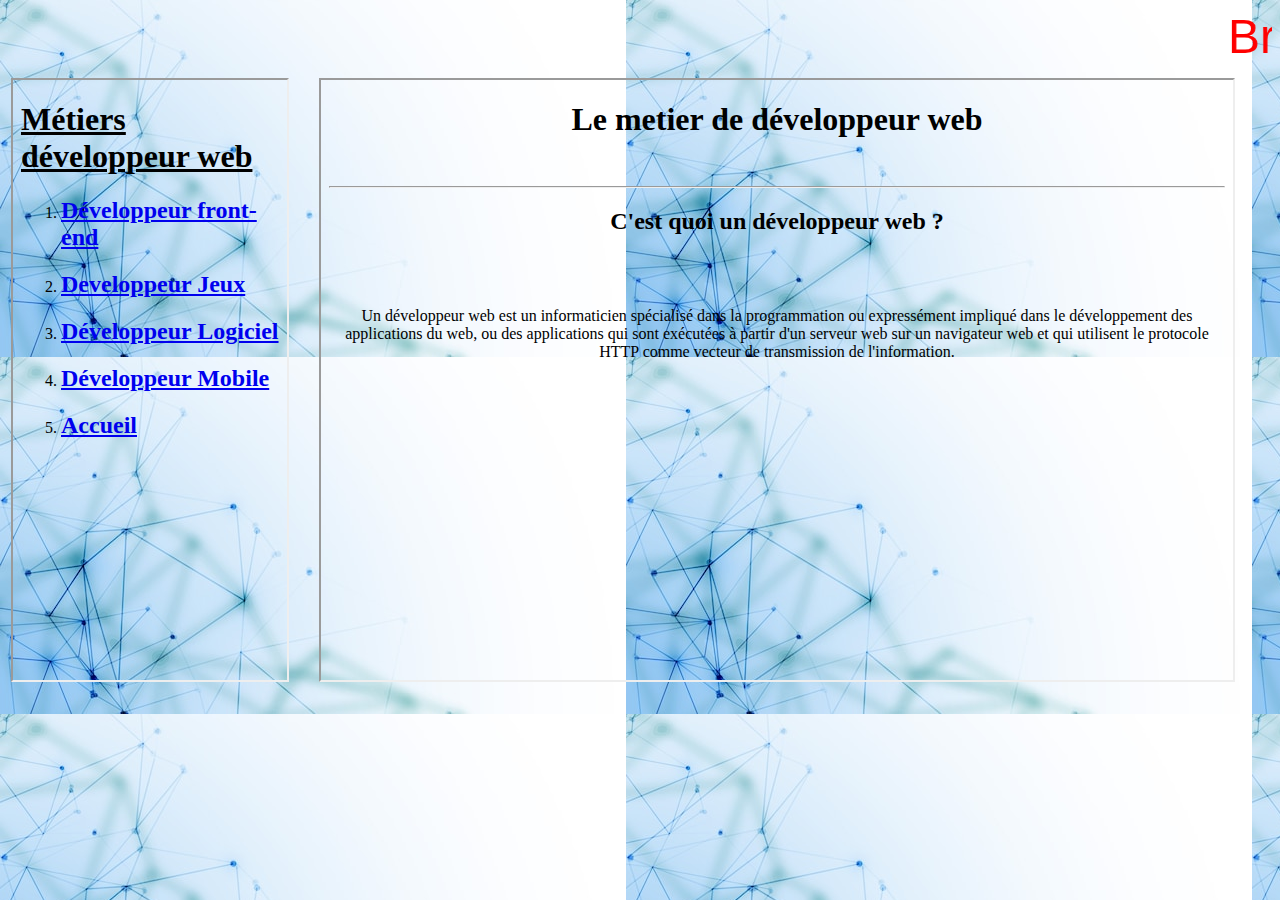
<file: tp4/index.html>
<!DOCTYPE html>
<html>
<head>
	<meta charset="utf-8">
	<title></title>
</head>
<body background="./images/fond.png">

	<font color="RED" size="10em" face="Arial"> <marquee scrollamount="5"> Bricelain NSOMBI <img src="./images/logo.png" width="60"> </marquee> </font>
<table>
	<td>
	<iframe src="./pages/liens.html" width="90%" height="600" name="f1"></iframe>
</td>
<td>
	<iframe src="./pages/accueil.html" width="300%" height="600" name="f2"></iframe>
</td>
</table>


</body>
</html>
</file>
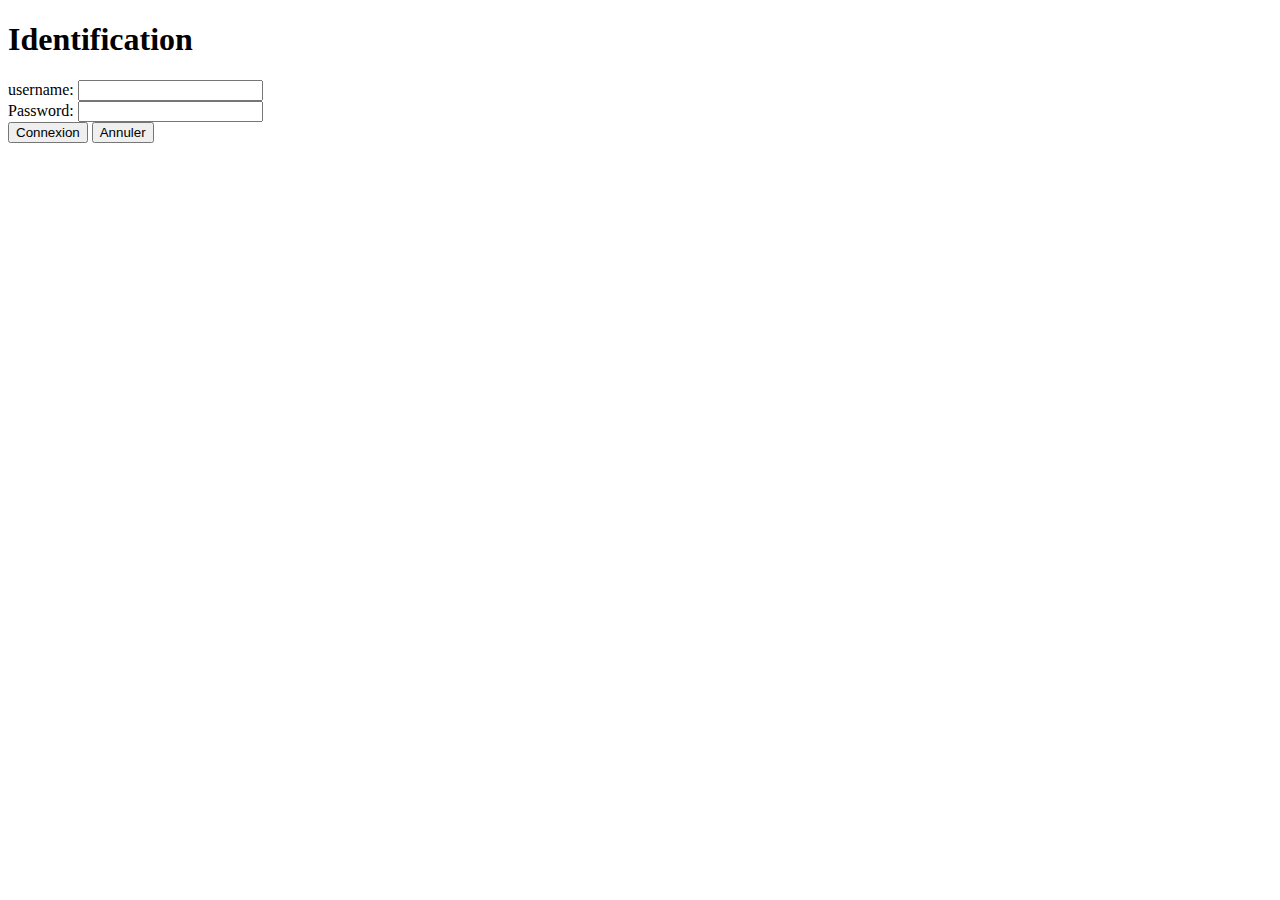
<file: newform.html>
<!DOCTYPE html>
<head>
    <meta charset="UTF-8">
</head>
<body>
    <h1>Identification</h1>
    <div>
        username: <input type="text" name="t1" id="t1"> <br>
        Password: <input type="password" name="t2" id="t2"> <br>
    <button onclick="connexion2()">Connexion</button>
    <button>Annuler</button>
    </div>
    
</body>
</html>
</file>
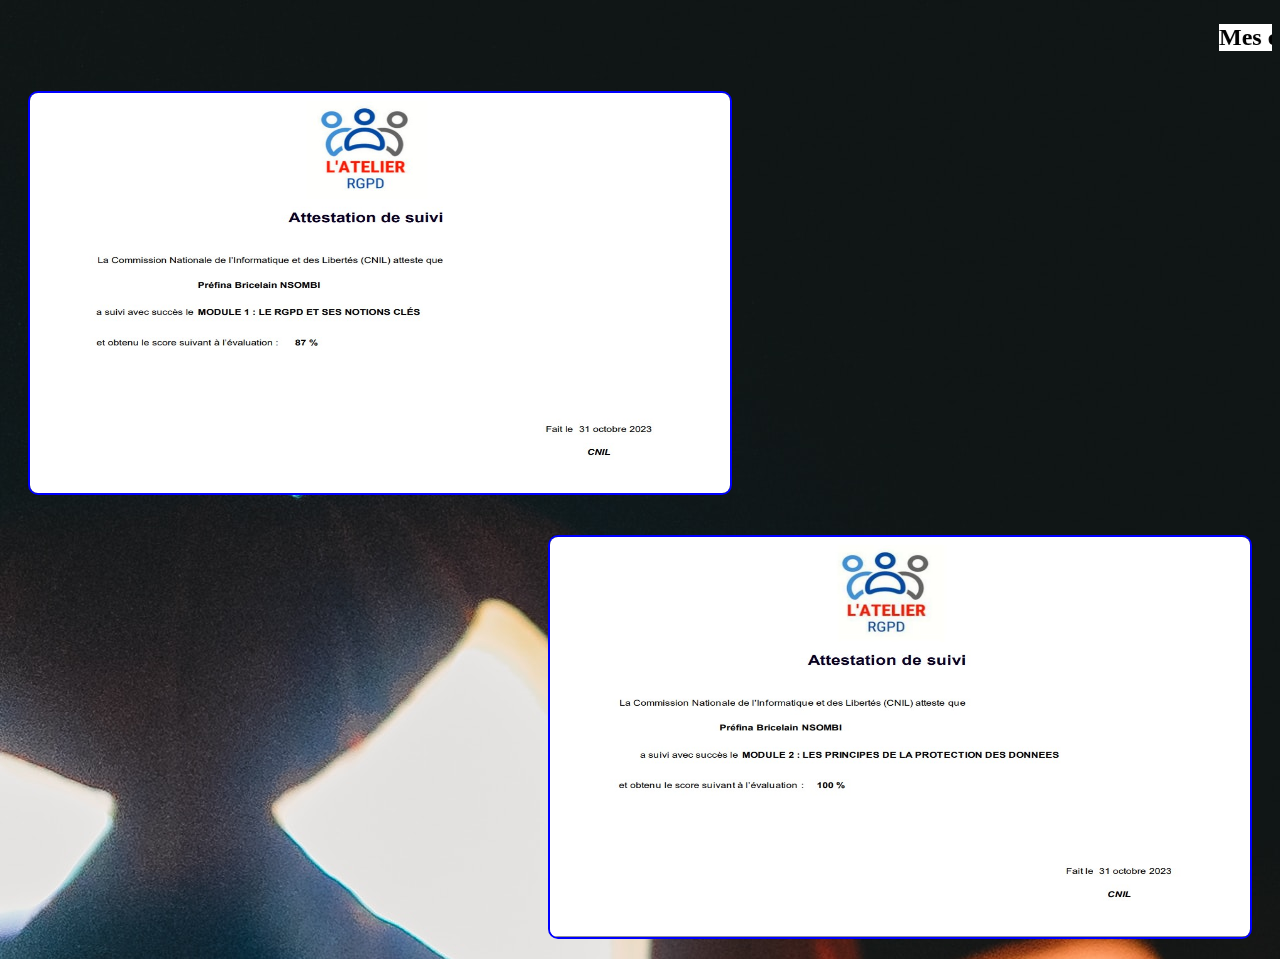
<file: certifs/certifs.html>
<!DOCTYPE html>
<html lang="en">
<head>
    <meta charset="UTF-8">
    <meta name="viewport" content="width=device-width, initial-scale=1.0">
    <link rel="stylesheet" href="certifs.css"  title="page de style">
    <title>Certifications</title>
</head>
<body>
    <marquee> <h1> Mes certifications </h1> </marquee>

    <img class="rgpd1" src="certificat_rgpd_1.jpg" alt="Certifications RGPD module 1">
    <img class="rgpd2" src="certificat_rgpd_2.jpg" alt="Certifications RGPD module 2">
    
</body>
</html>
</file>
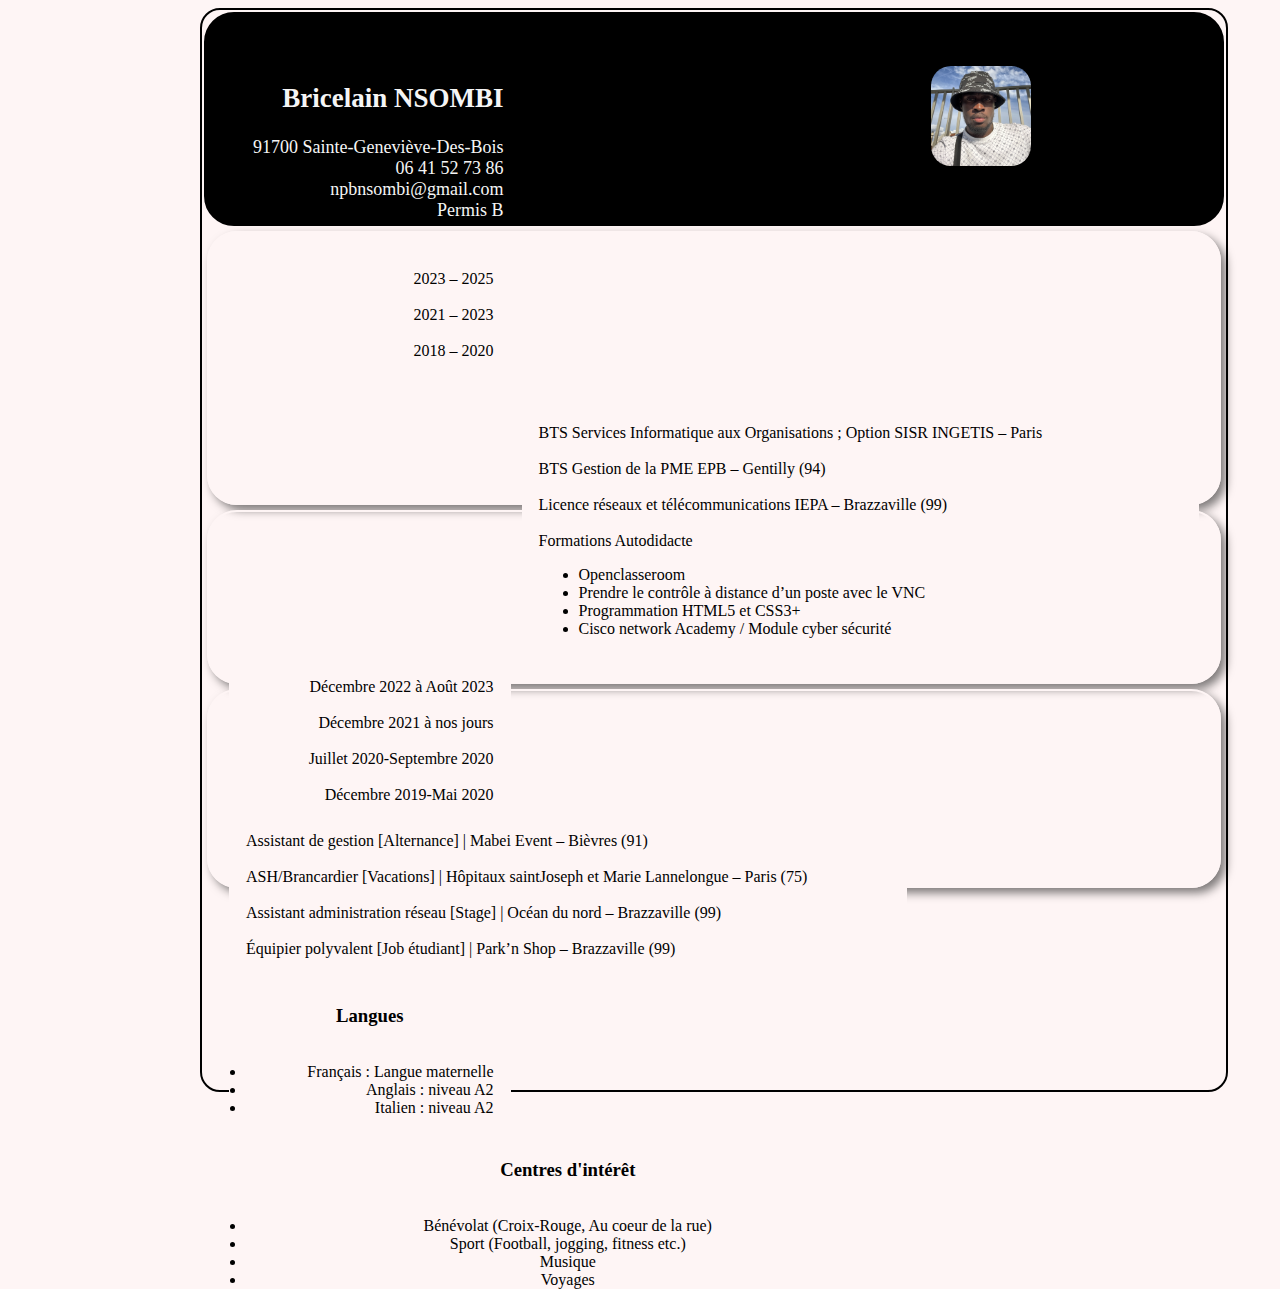
<file: cv/cv.html>
<!DOCTYPE html>
<html>
<head>
	<meta charset="utf-8">
	<meta name="viewport" content="width=device-width, initial-scale=1">
	<link rel="stylesheet" type="text/css" href="slylecv.css">
	<title>CV</title>
</head>
<body>
	<header class="tete">
			<div class="i1">
				<h2>Bricelain NSOMBI</h2>
				91700 Sainte-Geneviève-Des-Bois<br>
				06 41 52 73 86<br>
				npbnsombi@gmail.com<br>
				Permis B<br>

			</div>

			<div class="i2">
				<img height="100px" width="100px" src="bricelainphoto.jpeg" alt="image">
			</div>		

	</header>

	<section class="section1">

			<div class="i3">
				2023 – 2025 <br><br>
				2021 – 2023 <br><br>
				2018 – 2020 <br><br>

			</div>

			<div class="i4">
				BTS Services Informatique aux Organisations ; Option SISR
INGETIS – Paris <br><br>
				BTS Gestion de la PME
EPB – Gentilly (94) <br><br>
				Licence réseaux et télécommunications
IEPA – Brazzaville (99) <br><br>
				Formations Autodidacte
			<ul>
<li>Openclasseroom</li>
<li>Prendre le contrôle à distance d’un poste avec le VNC</li>
<li>Programmation HTML5 et CSS3+</li>
<li>Cisco network Academy / Module cyber sécurité</li>
			</ul>





			</div>

	</section>

	<section class="section2">
		
			<div class="i5">
				Décembre 2022 à Août 2023<br><br>
				Décembre 2021 à nos jours<br><br>
				Juillet 2020-Septembre 2020<br><br>
				Décembre 2019-Mai 2020<br><br>

			</div>

			<div class="i6">
	Assistant de gestion [Alternance]  | Mabei Event – Bièvres (91)<br><br>
ASH/Brancardier [Vacations]  | Hôpitaux saintJoseph et Marie Lannelongue – Paris (75) <br><br>
Assistant administration réseau [Stage]  | Océan du nord – Brazzaville (99)<br><br>
Équipier polyvalent [Job étudiant] | Park’n Shop – Brazzaville (99) <br><br>

			</div>

	</section>

	<section class="section3">

			<center><div class="i7">
				<center><h3>Langues</h3></center>
				<br>
					<li> Français :	Langue maternelle</li>
					<li> Anglais :	niveau A2</li>
					<li> Italien :	niveau A2</li>
				

			</div>

			<div class="i8">
				<h3>Centres d'intérêt</h3>
				<br>
					<li> Bénévolat (Croix-Rouge, Au coeur de la rue)</li>
					<li> Sport (Football, jogging, fitness etc.)</li>
					<li> Musique</li>
					<li> Voyages</li>
				
			</div></center>

	</section>
	


</body>
</html>
</file>
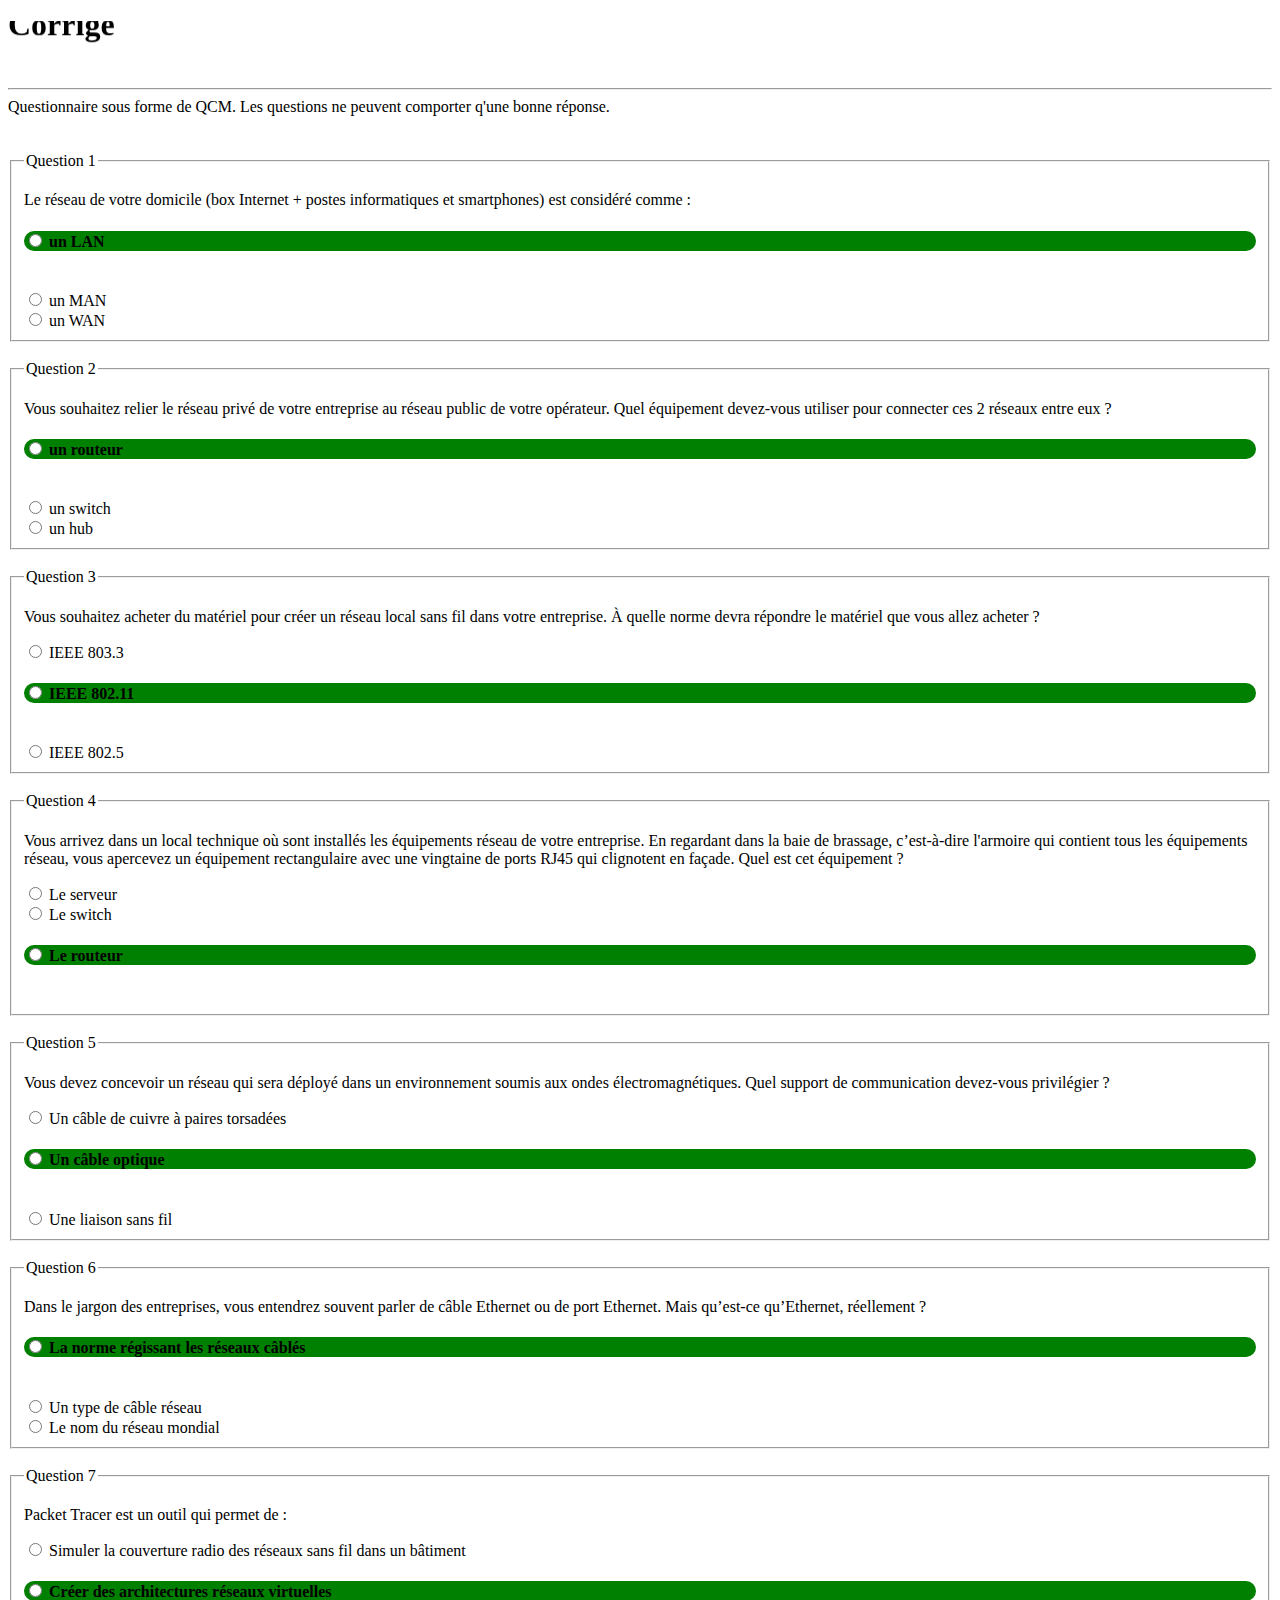
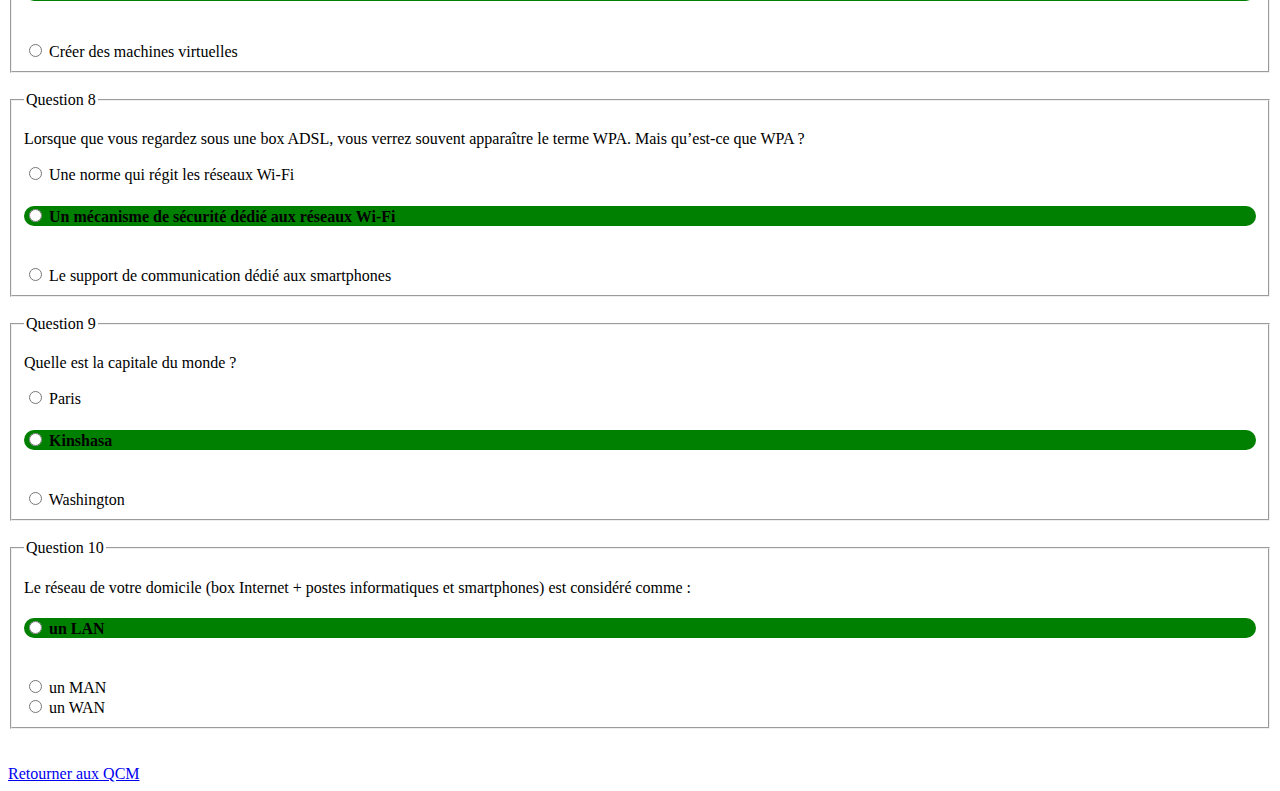
<file: mission_1/correction.html>
<!DOCTYPE html>
<html>
<head>
	<meta charset="utf-8">
	<meta name="viewport" content="width=device-width, initial-scale=1">
	<link rel="stylesheet" type="text/css" href="css_correction.css">
	<title> Corrigé Mission 1</title>
</head>
<body bgcolor="white">
	<h1> <marquee direction="up">Corrigé</marquee></h1><hr>

	<main>Questionnaire sous forme de QCM. Les questions ne peuvent comporter q'une bonne réponse.</main><br><br>

	<form>
		<fieldset>
			<legend>Question 1</legend>
				<p>Le réseau de votre domicile (box Internet + postes informatiques et smartphones) est considéré comme :</p>
					<label color="green">
						<h4><input type="radio" name="q1" value="un lan"> un LAN</h4>
					</label><br>
					<label>
						<input type="radio" name="q1" value="un man"> un MAN
					</label><br>
					<label>
						<input type="radio" name="q1" value="un wan"> un WAN
					</label><br>
		</fieldset><br>
		<fieldset>
			<legend>Question 2</legend>
				<p>Vous souhaitez relier le réseau privé de votre entreprise au réseau public de votre opérateur. Quel équipement devez-vous utiliser pour connecter ces 2 réseaux entre eux ?</p>
					<label>
						<h4><input type="radio" name="q2" value="un routeur"> un routeur</h4>
					</label><br>
					<label>
						<input type="radio" name="q2" value="un switch "> un switch
					</label><br>
					<label>
						<input type="radio" name="q2" value="un hub"> un hub
					</label><br>
		</fieldset><br>
		<fieldset>
			<legend>Question 3</legend>
				<p>Vous souhaitez acheter du matériel pour créer un réseau local sans fil dans votre entreprise. À quelle norme devra répondre le matériel que vous allez acheter ? </p>
					<label>
						<input type="radio" name="q3" value="iee 803.3"> IEEE 803.3
					</label><br>
					<h4><label> 
						<input type="radio" name="q3" value="iee 802.11"> IEEE 802.11</h4>
					</label><br>
					<label>
						<input type="radio" name="q3" value="iee 802.5"> IEEE 802.5
					</label><br>
		</fieldset><br>
		<fieldset>
			<legend>Question 4</legend>
				<p>Vous arrivez dans un local technique où sont installés les équipements réseau de votre entreprise. En regardant dans la baie de brassage, c’est-à-dire l'armoire qui contient tous les équipements réseau, vous apercevez un équipement rectangulaire avec une vingtaine de ports RJ45 qui clignotent en façade. Quel est cet équipement ? </p>
					<label>
						<input type="radio" name="q4" value="L
						le serveur"> Le serveur
					</label><br>
					<label>
						<input type="radio" name="q4" value="le switch"> Le switch
					</label><br>
					<label>
						<h4><input type="radio" name="q4" value="le routeur "> Le routeur </h4>
					</label><br>
		</fieldset><br>
		<fieldset>
			<legend>Question 5</legend>
				<p>Vous devez concevoir un réseau qui sera déployé dans un environnement soumis aux ondes électromagnétiques. Quel support de communication devez-vous privilégier ?</p>
					<label>
						<input type="radio" name="q5" value="

un câble de cuivre à paires torsadées"> 

Un câble de cuivre à paires torsadées
					</label><br>
					<label>
						<h4><input type="radio" name="q5" value="

un câble optique"> 

Un câble optique</h4>
					</label><br>
					<label>
						<input type="radio" name="q5" value="une liaison sans fil "> Une liaison sans fil 
					</label><br>
		</fieldset><br>
		<fieldset>
			<legend>Question 6</legend>
				<p>Dans le jargon des entreprises, vous entendrez souvent parler de câble Ethernet ou de port Ethernet. Mais qu’est-ce qu’Ethernet, réellement ?</p>
					<label>
						<h4><input type="radio" name="q6" value="la norme régissant les réseaux câblés"> La norme régissant les réseaux câblés</h4>
					</label><br>
					<label>
						<input type="radio" name="q6" value="un type de câble réseau"> Un type de câble réseau
					</label><br>
					<label>
						<input type="radio" name="q6" value="le nom du réseau mondial"> Le nom du réseau mondial
					</label><br>
		</fieldset><br>
		<fieldset>
			<legend>Question 7</legend>
				<p>Packet Tracer est un outil qui permet de :</p>
					<label>
						<input type="radio" name="q7" value="
simuler la couverture radio des réseaux sans fil dans un bâtiment"> 
Simuler la couverture radio des réseaux sans fil dans un bâtiment
					</label><br>
					<label>
						<h4><input type="radio" name="q7" value="

créer des architectures réseaux virtuelles"> 

Créer des architectures réseaux virtuelles</h4>
					</label><br>
					<label>
						<input type="radio" name="q7" value="

créer des machines virtuelles"> 

Créer des machines virtuelles
					</label><br>
		</fieldset><br>
		<fieldset>
			<legend>Question 8</legend>
				<p>Lorsque que vous regardez sous une box ADSL, vous verrez souvent apparaître le terme WPA. Mais qu’est-ce que WPA ?</p>
					<label>
						<input type="radio" name="q8" value="

une norme qui régit les réseaux Wi-Fi"> 

Une norme qui régit les réseaux Wi-Fi
					</label><br>
					<label>
						<h4><input type="radio" name="q8" value="un mécanisme de sécurité dédié aux réseaux Wi-Fi"> Un mécanisme de sécurité dédié aux réseaux Wi-Fi</h4>
					</label><br>
					<label>
						<input type="radio" name="q8" value="le support de communication dédié aux smartphones"> Le support de communication dédié aux smartphones
					</label><br>
		</fieldset><br>
		<fieldset>
			<legend>Question 9</legend>
				<p>Quelle est la capitale du monde ?</p>
					<label>
						<input type="radio" name="q9" value="paris"> Paris
					</label><br>
					<label>
						<h4><input type="radio" name="q9" value="kinshasa"> Kinshasa</h4>
					</label><br>
					<label>
						<input type="radio" name="q9" value="washington"> Washington
					</label><br>
		</fieldset><br>
		<fieldset>
			<legend>Question 10</legend>
				<p>Le réseau de votre domicile (box Internet + postes informatiques et smartphones) est considéré comme :</p>
					<label>
						<h4><input type="radio" name="q10" value="un lan"> un LAN</h4>
					</label><br>
					<label>
						<input type="radio" name="q10" value="un man"> un MAN
					</label><br>
					<label>
						<input type="radio" name="q10" value="un wan"> un WAN
					</label><br>
		</fieldset>

	</form><br><br>

	<a href="mission1.html" type="text"> Retourner aux QCM</a>

</body>
</html>
</file>
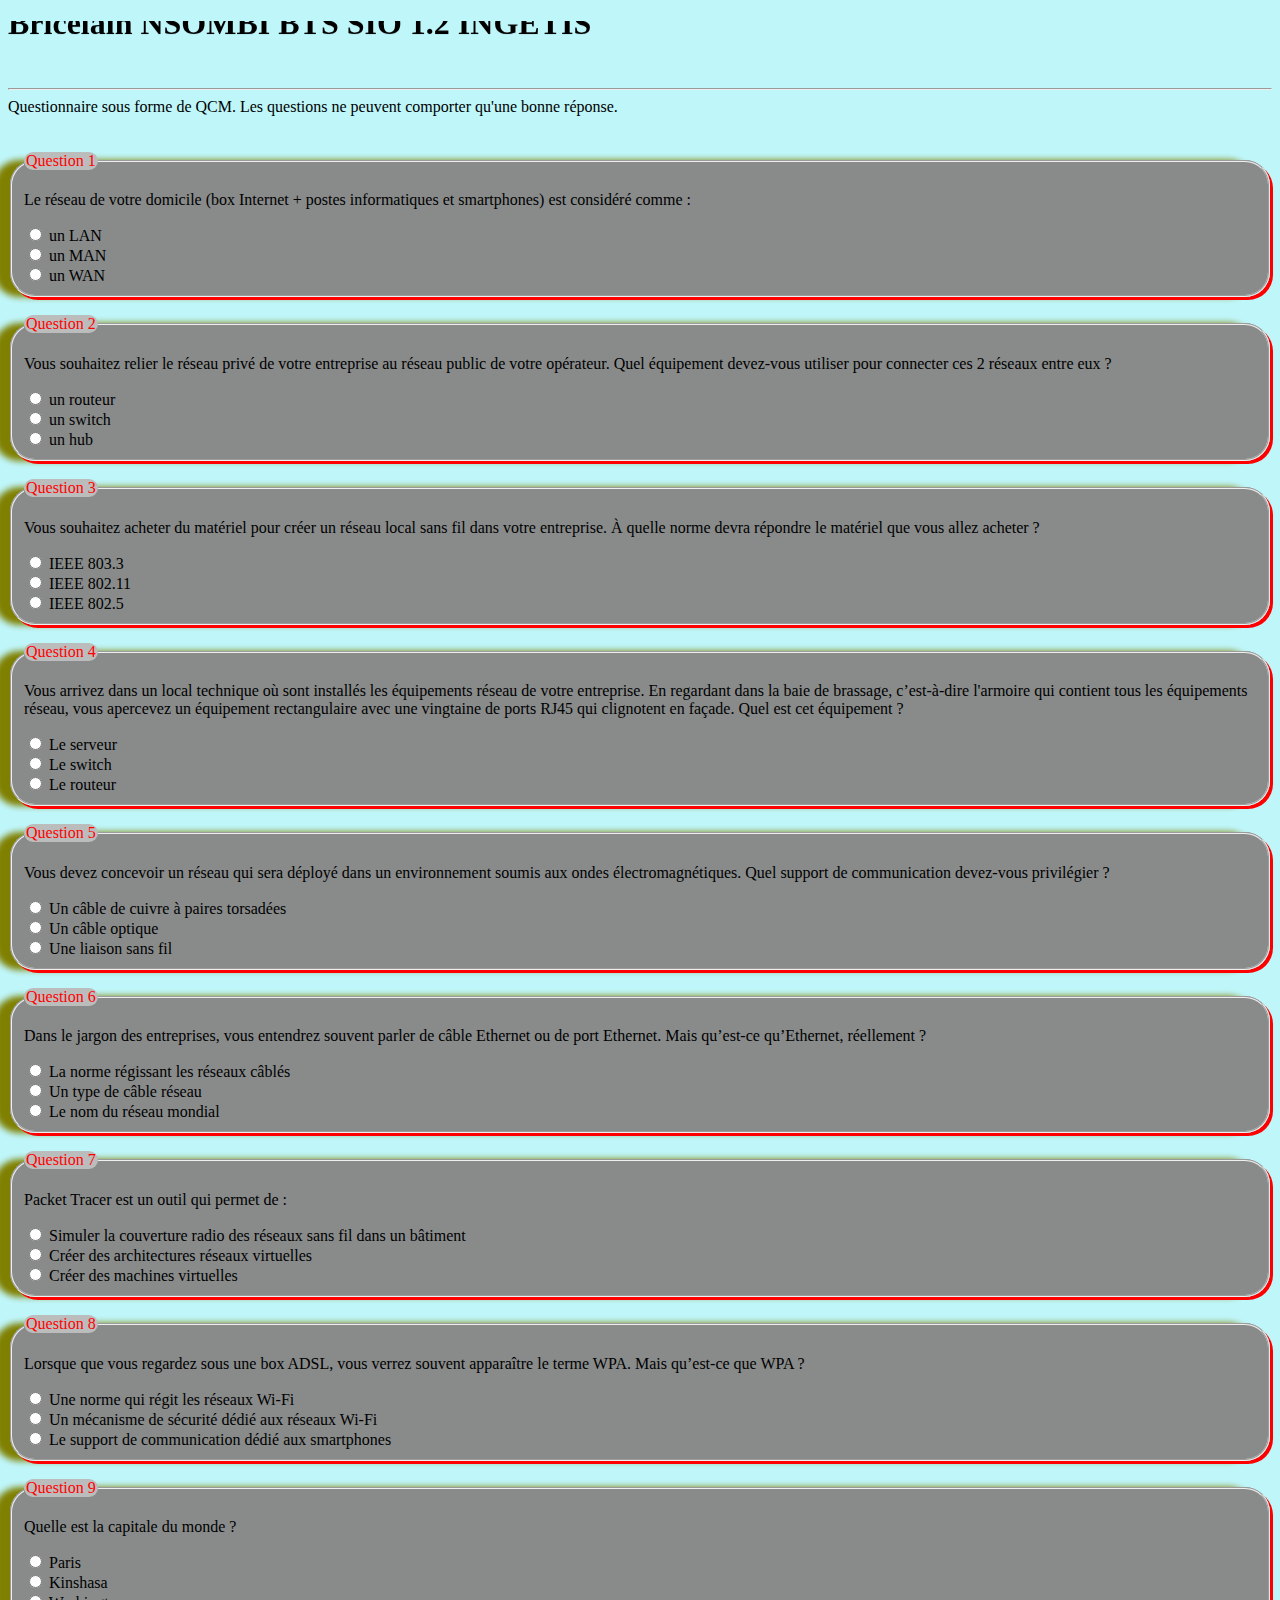
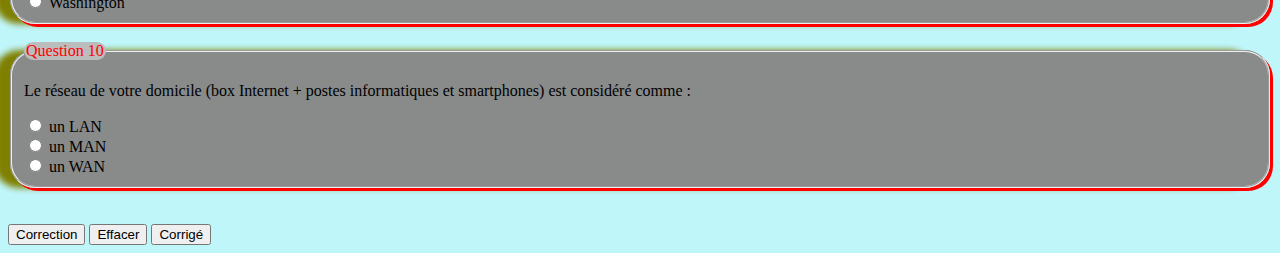
<file: mission_1/mission1.html>
<!DOCTYPE html>
<html>
<head>
	<meta charset="utf-8">
	<meta name="viewport" content="width=device-width, initial-scale=1">
	<link rel="stylesheet" type="text/css" href="style.css">
	<title> Mission 1</title>
</head>
<body bgcolor="#BFF6FA">
	<h1> <marquee direction="up">Bricelain NSOMBI BTS SIO 1.2 INGETIS</marquee></h1><hr>

	<main>Questionnaire sous forme de QCM. Les questions ne peuvent comporter qu'une bonne réponse.</main><br><br>

	<form>
		<fieldset>
			<legend>Question 1</legend>
				<p>Le réseau de votre domicile (box Internet + postes informatiques et smartphones) est considéré comme :</p>
					<label>
						<input type="radio" name="q1" value="un lan"> un LAN
					</label><br>
					<label>
						<input type="radio" name="q1" value="un man"> un MAN
					</label><br>
					<label>
						<input type="radio" name="q1" value="un wan"> un WAN
					</label><br>
		</fieldset><br>
		<fieldset>
			<legend>Question 2</legend>
				<p>Vous souhaitez relier le réseau privé de votre entreprise au réseau public de votre opérateur. Quel équipement devez-vous utiliser pour connecter ces 2 réseaux entre eux ?</p>
					<label>
						<input type="radio" name="q2" value="un routeur"> un routeur
					</label><br>
					<label>
						<input type="radio" name="q2" value="un switch "> un switch
					</label><br>
					<label>
						<input type="radio" name="q2" value="un hub"> un hub
					</label><br>
		</fieldset><br>
		<fieldset>
			<legend>Question 3</legend>
				<p>Vous souhaitez acheter du matériel pour créer un réseau local sans fil dans votre entreprise. À quelle norme devra répondre le matériel que vous allez acheter ? </p>
					<label>
						<input type="radio" name="q3" value="iee 803.3"> IEEE 803.3
					</label><br>
					<label>
						<input type="radio" name="q3" value="iee 802.11"> IEEE 802.11
					</label><br>
					<label>
						<input type="radio" name="q3" value="iee 802.5"> IEEE 802.5
					</label><br>
		</fieldset><br>
		<fieldset>
			<legend>Question 4</legend>
				<p>Vous arrivez dans un local technique où sont installés les équipements réseau de votre entreprise. En regardant dans la baie de brassage, c’est-à-dire l'armoire qui contient tous les équipements réseau, vous apercevez un équipement rectangulaire avec une vingtaine de ports RJ45 qui clignotent en façade. Quel est cet équipement ? </p>
					<label>
						<input type="radio" name="q4" value="L
						le serveur"> Le serveur
					</label><br>
					<label>
						<input type="radio" name="q4" value="le switch"> Le switch
					</label><br>
					<label>
						<input type="radio" name="q4" value="le routeur "> Le routeur 
					</label><br>
		</fieldset><br>
		<fieldset>
			<legend>Question 5</legend>
				<p>Vous devez concevoir un réseau qui sera déployé dans un environnement soumis aux ondes électromagnétiques. Quel support de communication devez-vous privilégier ?</p>
					<label>
						<input type="radio" name="q5" value="

un câble de cuivre à paires torsadées"> 

Un câble de cuivre à paires torsadées
					</label><br>
					<label>
						<input type="radio" name="q5" value="

un câble optique"> 

Un câble optique
					</label><br>
					<label>
						<input type="radio" name="q5" value="une liaison sans fil "> Une liaison sans fil 
					</label><br>
		</fieldset><br>
		<fieldset>
			<legend>Question 6</legend>
				<p>Dans le jargon des entreprises, vous entendrez souvent parler de câble Ethernet ou de port Ethernet. Mais qu’est-ce qu’Ethernet, réellement ?</p>
					<label>
						<input type="radio" name="q6" value="la norme régissant les réseaux câblés"> La norme régissant les réseaux câblés
					</label><br>
					<label>
						<input type="radio" name="q6" value="un type de câble réseau"> Un type de câble réseau
					</label><br>
					<label>
						<input type="radio" name="q6" value="le nom du réseau mondial"> Le nom du réseau mondial
					</label><br>
		</fieldset><br>
		<fieldset>
			<legend>Question 7</legend>
				<p>Packet Tracer est un outil qui permet de :</p>
					<label>
						<input type="radio" name="q7" value="
simuler la couverture radio des réseaux sans fil dans un bâtiment"> 
Simuler la couverture radio des réseaux sans fil dans un bâtiment
					</label><br>
					<label>
						<input type="radio" name="q7" value="

créer des architectures réseaux virtuelles"> 

Créer des architectures réseaux virtuelles
					</label><br>
					<label>
						<input type="radio" name="q7" value="

créer des machines virtuelles"> 

Créer des machines virtuelles
					</label><br>
		</fieldset><br>
		<fieldset>
			<legend>Question 8</legend>
				<p>Lorsque que vous regardez sous une box ADSL, vous verrez souvent apparaître le terme WPA. Mais qu’est-ce que WPA ?</p>
					<label>
						<input type="radio" name="q8" value="

une norme qui régit les réseaux Wi-Fi"> 

Une norme qui régit les réseaux Wi-Fi
					</label><br>
					<label>
						<input type="radio" name="q8" value="un mécanisme de sécurité dédié aux réseaux Wi-Fi"> Un mécanisme de sécurité dédié aux réseaux Wi-Fi
					</label><br>
					<label>
						<input type="radio" name="q8" value="le support de communication dédié aux smartphones"> Le support de communication dédié aux smartphones
					</label><br>
		</fieldset><br>
		<fieldset>
			<legend>Question 9</legend>
				<p>Quelle est la capitale du monde ?</p>
					<label>
						<input type="radio" name="q9" value="paris"> Paris
					</label><br>
					<label>
						<input type="radio" name="q9" value="kinshasa"> Kinshasa
					</label><br>
					<label>
						<input type="radio" name="q9" value="washington"> Washington
					</label><br>
		</fieldset><br>
		<fieldset>
			<legend>Question 10</legend>
				<p>Le réseau de votre domicile (box Internet + postes informatiques et smartphones) est considéré comme :</p>
					<label>
						<input type="radio" name="q10" value="un lan"> un LAN
					</label><br>
					<label>
						<input type="radio" name="q10" value="un man"> un MAN
					</label><br>
					<label>
						<input type="radio" name="q10" value="un wan"> un WAN
					</label><br>
		</fieldset>

	</form><br><br>

<button class="correction" type="button">Correction</button>
<a href="mission1.html"><button class="Effacer" type="reset">Effacer</button></a>
<a href="correction.html"><button class="corrigé" type="button">Corrigé</button></a>

</body>
</html>
</file>
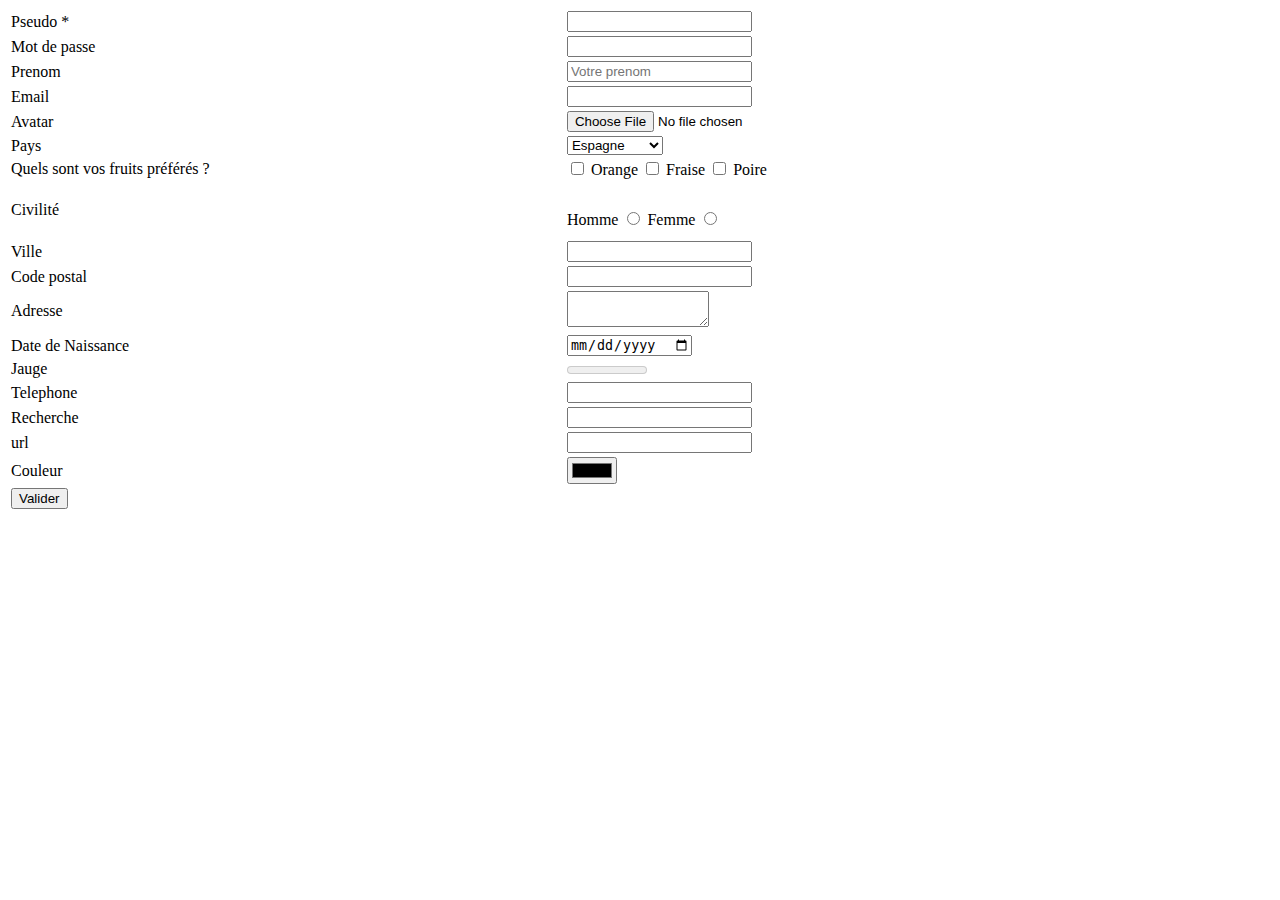
<file: site_1/exerciceformulaire.html>
<!DOCTYPE html>
<html>
<head>
	<meta charset="utf-8">
	<meta name="viewport" content="width=device-width, initial-scale=1">
	<title>Exercice formulaire</title>
</head>
<body>
<form>	
<table width="100%" border="0">
	<tr>
		<td><label> Pseudo *</label></td>
		<td><input type="text" name="t1"></td>
	</tr>
	<tr>
		<td><label> Mot de passe</label></td>
		<td><input type="password" name="t2"></td>
	</tr>

	<tr>
		<td><label>Prenom</label></td>
		<td><input type="text" name="t3" placeholder="Votre prenom"></td>
	</tr>

	<tr>
		<td><label>Email</label></td>
		<td><input type="text" name="t4"></td>
	</tr>

	<tr>
		<td><label>Avatar</label></td>
		<td><input type="file" name="t5"></td>
	</tr>

	<tr>
	<td><label>Pays</label></td>
		<td><select>
			<option>Espagne</option>
			<option>Italie</option>
			<option>France</option>
			<option>Maroc</option>
			<option>Madagascar</option>
		</select></td>
	</tr>
	<tr>
	<td>Quels sont vos fruits préférés ?<br><br></td>
		<td>
		 <input type="checkbox" name="c1"> Orange
		 <input type="checkbox" name="c1"> Fraise
		 <input type="checkbox" name="c1"> Poire <br><br>
		</td>
	</tr>

	<tr>
	<td> Civilité <br><br> </td>
	<td>
	Homme <input type="radio" name="r1">
	Femme <input type="radio" name="r1">
	</td>
	</tr>

	<tr>
	<td><label> Ville</label></td>
		<td><input type="text" name="t6"></td>
	</tr>

	<tr>
	<td><label> Code postal</label></td>
		<td><input type="number" name="t7" maxlength="7"></td>
	</tr>

	<tr>
	<td><label>Adresse</label></td>
		<td><textarea cols="15"></textarea></td>
	</tr>

	<tr>	
	<td><label>Date de Naissance</label></td>
		<td><input type="Date" name="d1"></td>
	</tr>

	<tr>	
	<td><label>Jauge</label></td>
	<td><meter min="1" max="15"></meter></td>
	</tr>

	<tr>
	<td><label>Telephone</label></td>
		<td><input type="number" name="t8"></td>
	</tr>

	<tr>	
	<td><label>Recherche</label></td>
		<td><input type="text" name="t9"></td>
	</tr>

	<tr>	
	<td><label>url</label></td>
		<td><input type="text" name="t10"></td>
	</tr>

	<tr>	
	<td><label>Couleur</label></td>
		<td><input type="color" name="t10"></td>
	</tr>

	<tr>	
	<td><input type="button" name="b1" value="Valider"></td>
</tr>

	</table>
</form>
</body>
</html>
</file>
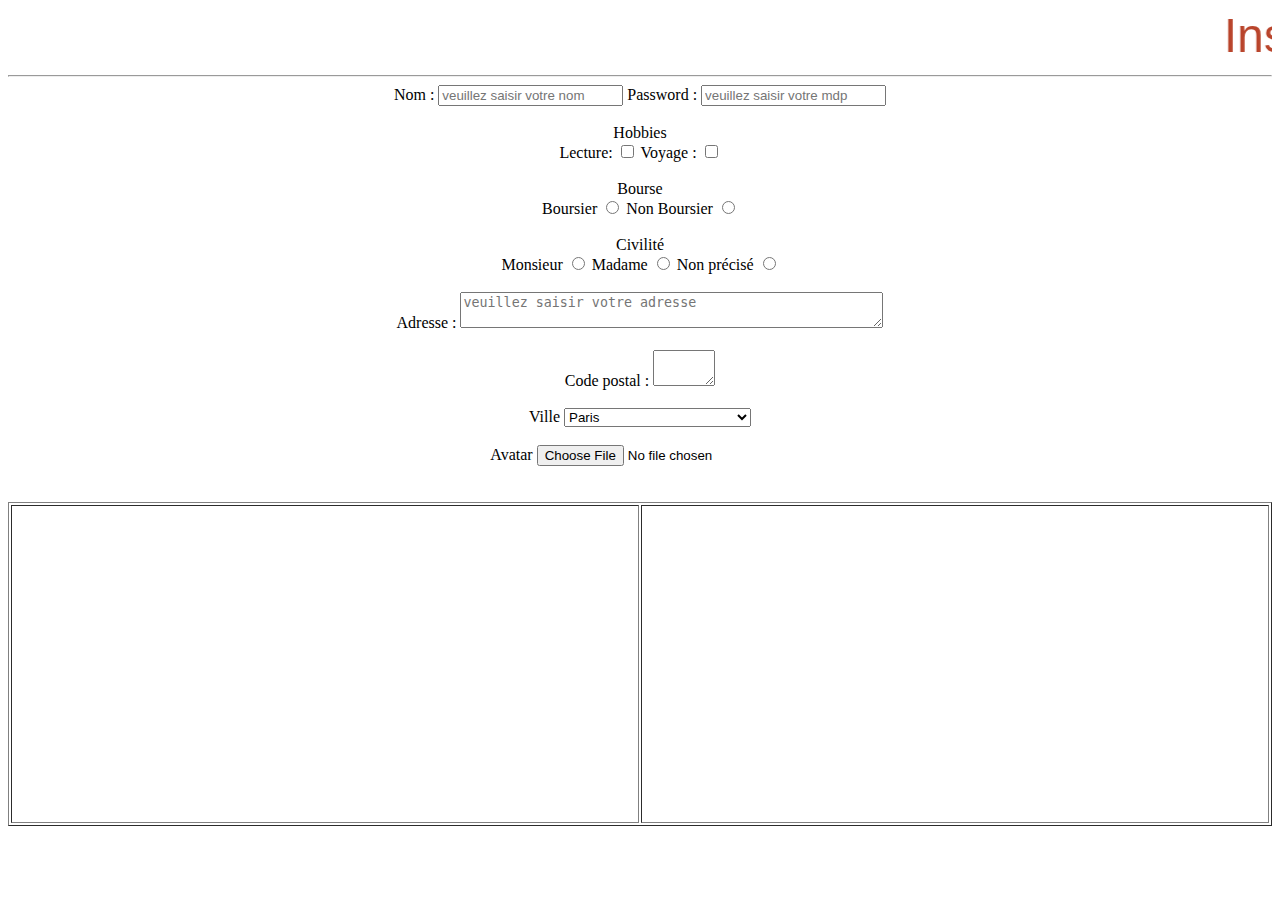
<file: site_1/formulaire.html>
<!DOCTYPE html>
<html>
<head>
	<meta charset="utf-8">
	<meta name="viewport" content="width=device-width, initial-scale=1">
	<title></title>
</head>
<body>
	<form>
	<center>
	<marquee><font color="#B9442B" face="Arial" size="10em"> Inscription </font></marquee>

<hr>
<label> Nom :</label>
<input type="text" name="t1" maxlength="30" placeholder="veuillez saisir votre nom">
<label>Password : </label>
<input type="Password" name="t2" placeholder="veuillez saisir votre mdp">
<br><br>
Hobbies <br>
Lecture: <input type="checkbox" name="c1">
Voyage : <input type="checkbox" name="C2">
<br><br>
Bourse <br>
Boursier <input type="radio" name="r1">
Non Boursier <input type="radio" name="r1">
<br><br>
Civilité<br>
Monsieur <input type="radio" name="r2">
Madame <input type="radio" name="r2">
Non précisé <input type="radio" name="r2">
<br><br>
Adresse : <textarea cols="50" placeholder="veuillez saisir votre adresse"></textarea>
<br><br>
Code postal : <textarea cols="5" maxlength="5"></textarea>
<br><br>
<label> Ville </label>
<select>
	<option>Paris</option>
	<option>Marseille</option>
	<option>Lyon</option>
	<option>Nice</option>
	<option>Strasbourg</option>
	<option>Sainte-Geneviève-Des-Bois</option>
</select> 
<br><br>
<label> Avatar </label>
	<input type="file" name="">
</center>
<br><br>
<table width="100%" border="1">
	<tr>
<td><iframe src="https://www.google.com/maps/embed?pb=!1m18!1m12!1m3!1d2625.838771277833!2d2.34036587646349!3d48.84221397132999!2m3!1f0!2f0!3f0!3m2!1i1024!2i768!4f13.1!3m3!1m2!1s0x47e6721cc9189b8b%3A0x6207b0c22616df2c!2sINGETIS%20Paris!5e0!3m2!1sfr!2sfr!4v1694507429797!5m2!1sfr!2sfr" width="620" height="310" style="border:0;" allowfullscreen="" loading="lazy" referrerpolicy="no-referrer-when-downgrade"></iframe></td>
<td><iframe width="620" height="310" src="https://www.youtube.com/embed/1I8Tz_NO5Dw?si=NzcFf13fv-uaYeEJ" title="YouTube video player" frameborder="0" allow="accelerometer; autoplay; clipboard-write; encrypted-media; gyroscope; picture-in-picture; web-share" allowfullscreen></iframe></td>
</tr>
</table>



</form>
</body>
</html>
</file>
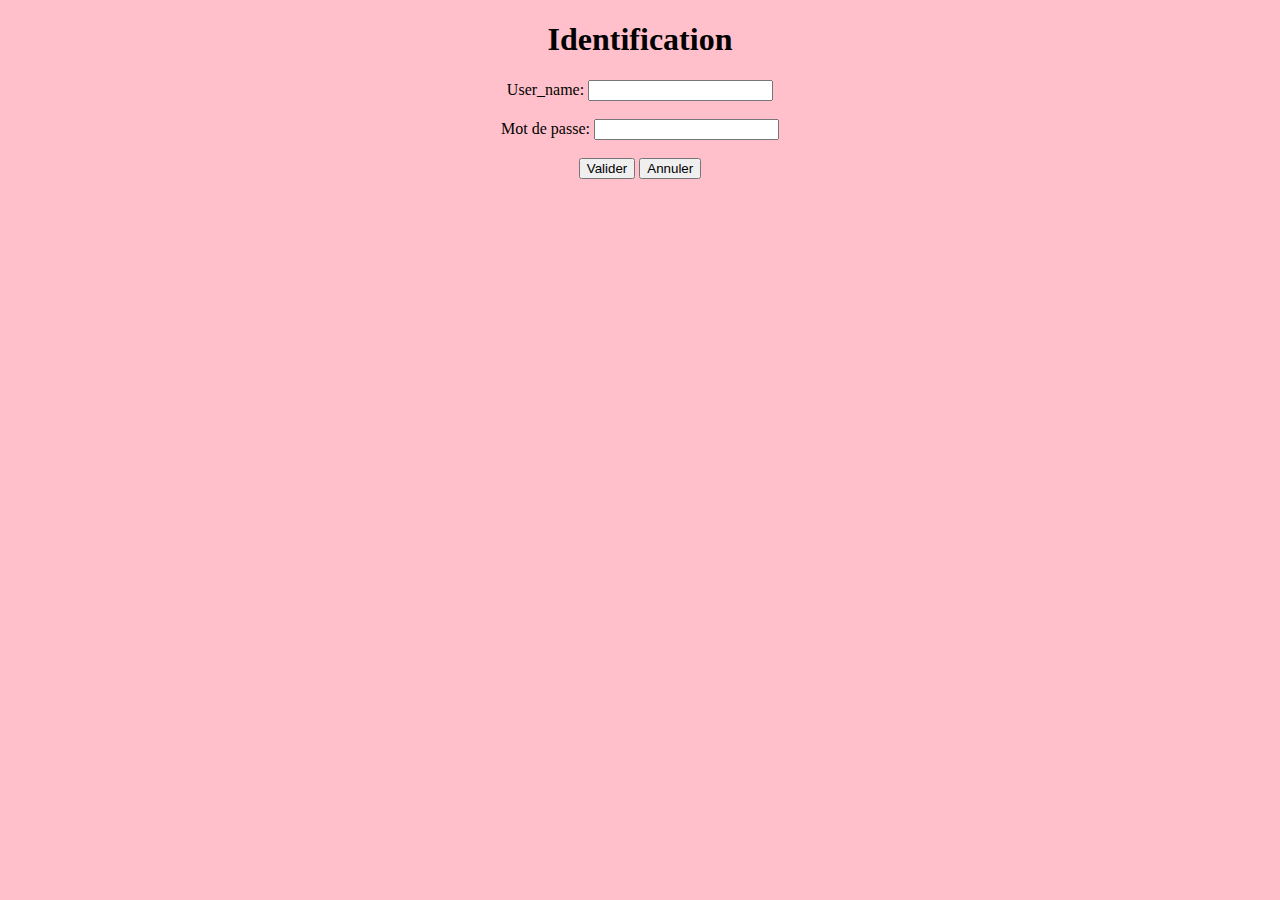
<file: site_1/identification.html>
<!DOCTYPE html>
<html>
<head>
	<meta charset="utf-8">

	<title></title>
</head>
<body bgcolor="pink">
	<center>

	<h1> Identification </h1>
<label> User_name: </label>
<input type="text" name="t1">
<br> <br>
<label> Mot de passe: </label>
<input type="text" name="t2">  

<br><br>
<input type="button" name="b1" value="Valider">
<input type="button" name="b2" value="Annuler">

</center>
</body>
</html>
</file>
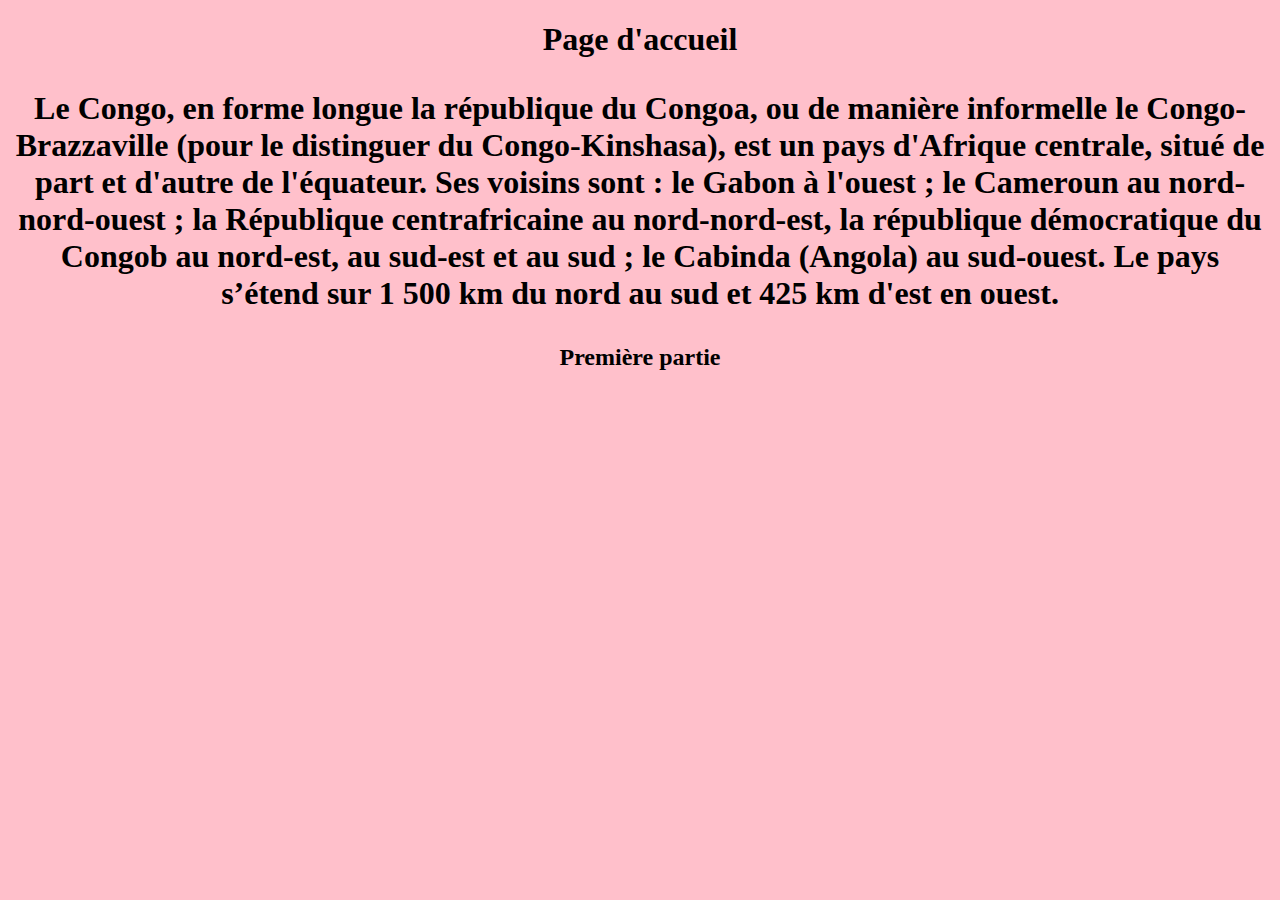
<file: site_1/premier cours.html>
<!DOCTYPE html>
<html>
<head>
	<meta charset="utf-8">
	<meta name="viewport" content="width=device-width, initial-scale=1">
	<title></title>
</head>
<body bgcolor="pink">
	<center>

<h1> Page d'accueil <h1>
	<p> Le Congo, en forme longue la république du Congoa, ou de manière informelle le Congo-Brazzaville (pour le distinguer du Congo-Kinshasa), est un pays d'Afrique centrale, situé de part et d'autre de l'équateur. Ses voisins sont : le Gabon à l'ouest ; le Cameroun au nord-nord-ouest ; la République centrafricaine au nord-nord-est, la république démocratique du Congob au nord-est, au sud-est et au sud ; le Cabinda (Angola) au sud-ouest. Le pays s’étend sur 1 500 km du nord au sud et 425 km d'est en ouest. <p>

<h2> Première partie
</body>
</html>
</file>
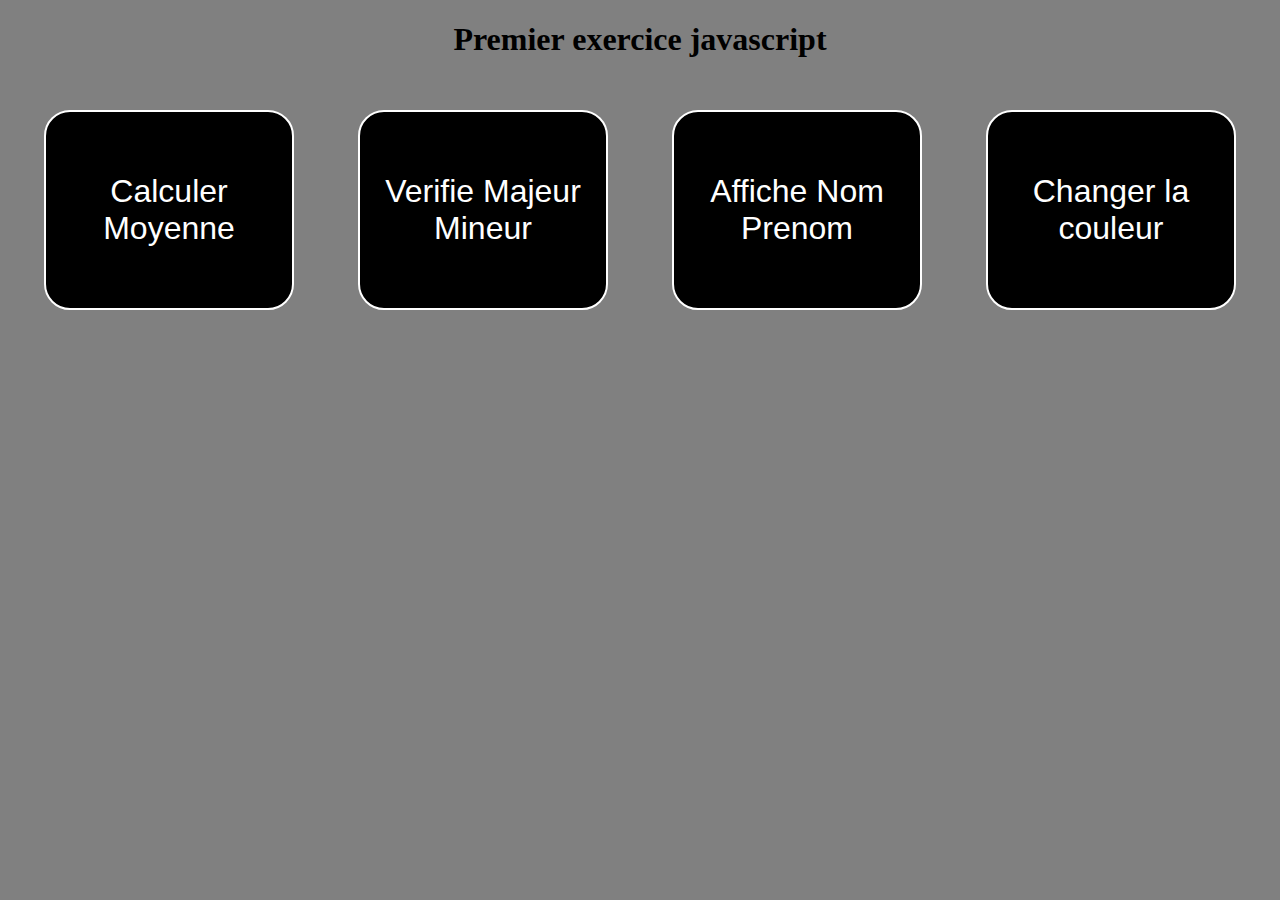
<file: td6/td6.html>
<!DOCTYPE html>
<html lang="en">
<head>
    <script src="td6.js"></script>
    <link rel="stylesheet" type="text/css" href="td6.css">
    <meta charset="UTF-8">
    <meta name="viewport" content="width=device-width, initial-scale=1.0">
    <title>Document</title>
</head>
<body>
    <center>
        <h1>Premier exercice javascript</h1>
    <button onclick="calcul_moyenne()">Calculer Moyenne</button>
    <button onclick="test_age()">Verifie Majeur Mineur</button>
    <button onclick="simple_affichage()">Affiche Nom Prenom</button>
    <button onclick="test_couleur()">Changer la couleur</button>
    </center>
</body>
</html>
</file>
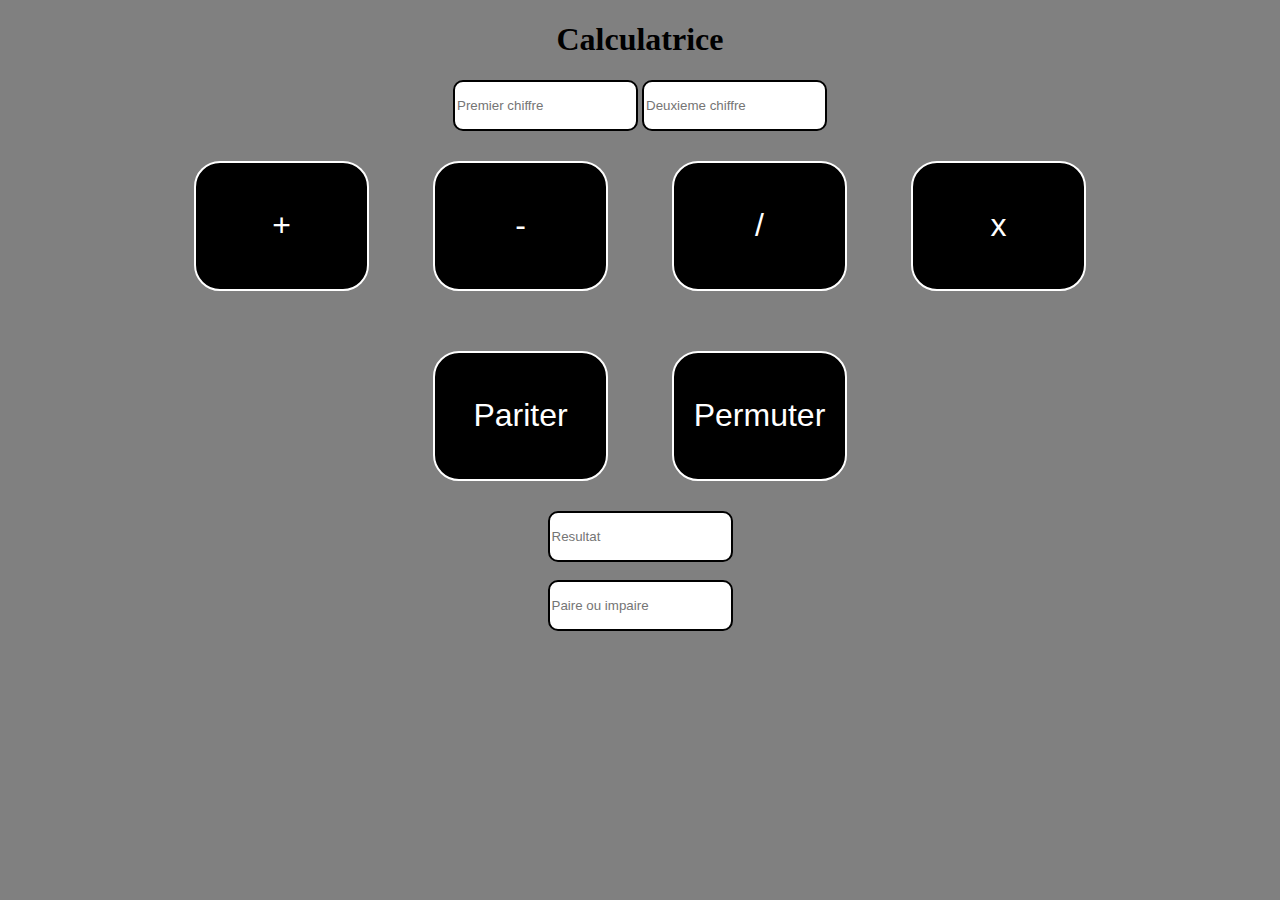
<file: td8/td8.html>
<!DOCTYPE html>
<head>
    <link rel="stylesheet" type="text/css" href="td8.css">
	<script src="td8.js"></script>
    <meta charset="UTF-8">
    <meta name="viewport" content="width=device-width, initial-scale=1.0">
    <title>Calculatrice</title>
</head>
<body>
    <center>
        <h1>Calculatrice</h1>
<div>
    <input class="t" type="number" name="c1" placeholder="Premier chiffre " id="c1">
	<input class="t" type="number" name="c2" placeholder="Deuxieme chiffre" id="c2">
</div>
<div>
    <button onclick="addition()"> + </button>
    <button onclick="soustraction()"> - </button>
    <button onclick="division()"> / </button>
    <button onclick="multiplication()"> x </button>
</div>
<div>
    <button onclick="parite()"> Pariter </button>
    <button onclick="Permute()"> Permuter </button>
</div>
<div>
    <input class="t34" type="number" name="c1" placeholder="Resultat " id="c3" readonly> <br><br>
	<input class="t34" type="text" name="c2" placeholder="Paire ou impaire" id="c4" readonly>
</div>

</center>
</body>
</html>
</file>
<file: certifs/certifs.css>
body{
   background-image: url(../images/halloween.jpg.jpg);
}

h1{
    background-color: white;
    background-attachment: fixed;
    font-size:x-large;
}

img{
    width: 700px;
    height: 400px;
    margin: 20px;
    border-radius: 10px;
    border: 2px solid blue ;
}

.rgpd1{
    float: left;
}

.rgpd2{
    float: right;
}
</file>
<file: cv/slylecv.css>
body{
	background-color: #FEF5F5;
	height: 120vh;
	width: 80%;
	margin-left: 200px;
	margin-right: 200px;
	border: 2px solid #000 ;
	border-radius: 20px;
	align-items: center;
	

}
header{
	background-color: black;
	transition: color 0.3s;
	border: 2px solid #000 ;
	margin: 2px;
	height: 150px;
	padding: 30px;
	border-radius: 30px;
	color: whitesmoke;
	font-size: 18px;
}
.header:hover {
color: #e74c3c;

}
.section1{
	border: 2px solid #FEF5F5 ;
	margin: 5px;
	height: 250px;
	padding: 10px;
	border-radius: 30px;
	box-shadow: 5px 5px 10px rgba(0, 0, 0, 0.5);
	animation: deplacement 2s ease infinite;
}

.section2{

	border: 2px solid #FEF5F5 ;
	margin: 5px;
	height: 150px;
	padding: 10px;
	border-radius: 30px;
	box-shadow: 5px 5px 10px rgba(0, 0, 0, 0.5);
}

.section3{

	border: 2px solid #FEF5F5 ;
	margin: 5px;
	height: 175px;
	padding: 10px;
	border-radius: 30px;
	box-shadow: 5px 5px 10px rgba(0, 0, 0, 0.5);

}

.i1{
	background-color: black;
	border: 2px solid black ;
	margin: 5px;
	height: 100px;
	float: left;
	padding: 10px;
	font-display: Aparajita;
	text-align: right;

}

.i2{
	background-color: black;
	border: 2px solid black ;
	margin: 5px;
	height: 100px;
	float: right;
	padding: 15px;
	width: 25%;
}

.i3{
	background-color: #FEF5F5;
	border: 2px solid #FEF5F5 ;
	margin: 10px;
	height: 100px;
	float: left;
	padding: 15px;
	width: 25%;
	text-align: right;

	}

.i4{
	background-color: #FEF5F5;
	border: 2px solid #FEF5F5 ;
	margin: 10px;
	height: 200px;
	float: right;
	padding: 15px;
	width: 65%;
	font-display: Aparajita;

	}

.i5{
	background-color: #FEF5F5;
	border: 2px solid #FEF5F5 ;
	margin: 10px;
	height: 100px;
	float: left;
	padding: 15px;
	width: 25%;
	text-align: right;

	}	


.i6{
	background-color: #FEF5F5;
	border: 2px solid #FEF5F5 ;
	margin: 10px;
	height: 100px;
	float: left;
	padding: 15px;
	width: 65%;
		}

.i7{
	background-color: #FEF5F5;
	border: 2px solid #FEF5F5 ;
	margin: 10px;
	height: 100px;
	float: left;
	padding: 15px;
	width: 25%;
	text-align: right;

	}

.i8{
	background-color: #FEF5F5;
	border: 2px solid #FEF5F5 ;
	margin: 10px;
	height: 100px;
	float: left;
	padding: 15px;
	width: 65%;
	}


.i9{
	background-color: #FEF5F5;
	border: 2px solid #FEF5F5 ;
	margin: 10px;
	height: 100px;
	float: left;
	padding: 15px;
	width: 50%;
	}

.i10{
	background-color: #FEF5F5;
	border: 2px solid #FEF5F5 ;
	margin: 10px;
	height: 100px;
	float: left;
	padding: 15px;
	width: 50%;
	}

footer{
	border: 10px solid #FEF5F5 ;
	padding: 29px;
}
img{
	border-radius: 20px;
}
</file>
<file: mission_1/css_correction.css>
h4{
	background-color: green;
	border-radius: 15px;
}
</file>
<file: mission_1/style.css>
legend{
	color: red;
	background-color: #BBBDBD;
	border-radius: 25px;

}
fieldset{
	background-color: 
#898B8B;
box-shadow: 3px 3px red, -1em 0 .4em olive;
border-radius: 25px;
}
/correction{
	color: darkred;
}
</file>
<file: td6/td6.css>
body{
    background-color: grey;
}
button{
    width: 250px;
    height: 200px;
    background-color: black;
    border: 2px solid white;
    border-radius: 26px;
    color: white;
    font-size: 2em;
    margin: 30px;
    transition: 0.2s;
}
button:hover {
    background-color: white;
    border: 2px solid black;
    color: black;
    transition: 150ms;
}
</file>
<file: td8/td8.css>
body{
    background-color: grey;
}
button{
    width: 175px;
    height: 130px;
    background-color: black;
    border: 2px solid white;
    border-radius: 26px;
    color: white;
    font-size: 2em;
    margin: 30px;
    transition: 0.2s;
}
button:hover {
    background-color: white;
    border: 2px solid black;
    color: black;
    transition: 150ms;
}
input{
    border: 2px solid black;
    border-radius: 10px;
    height: 45px;
}
</file>
